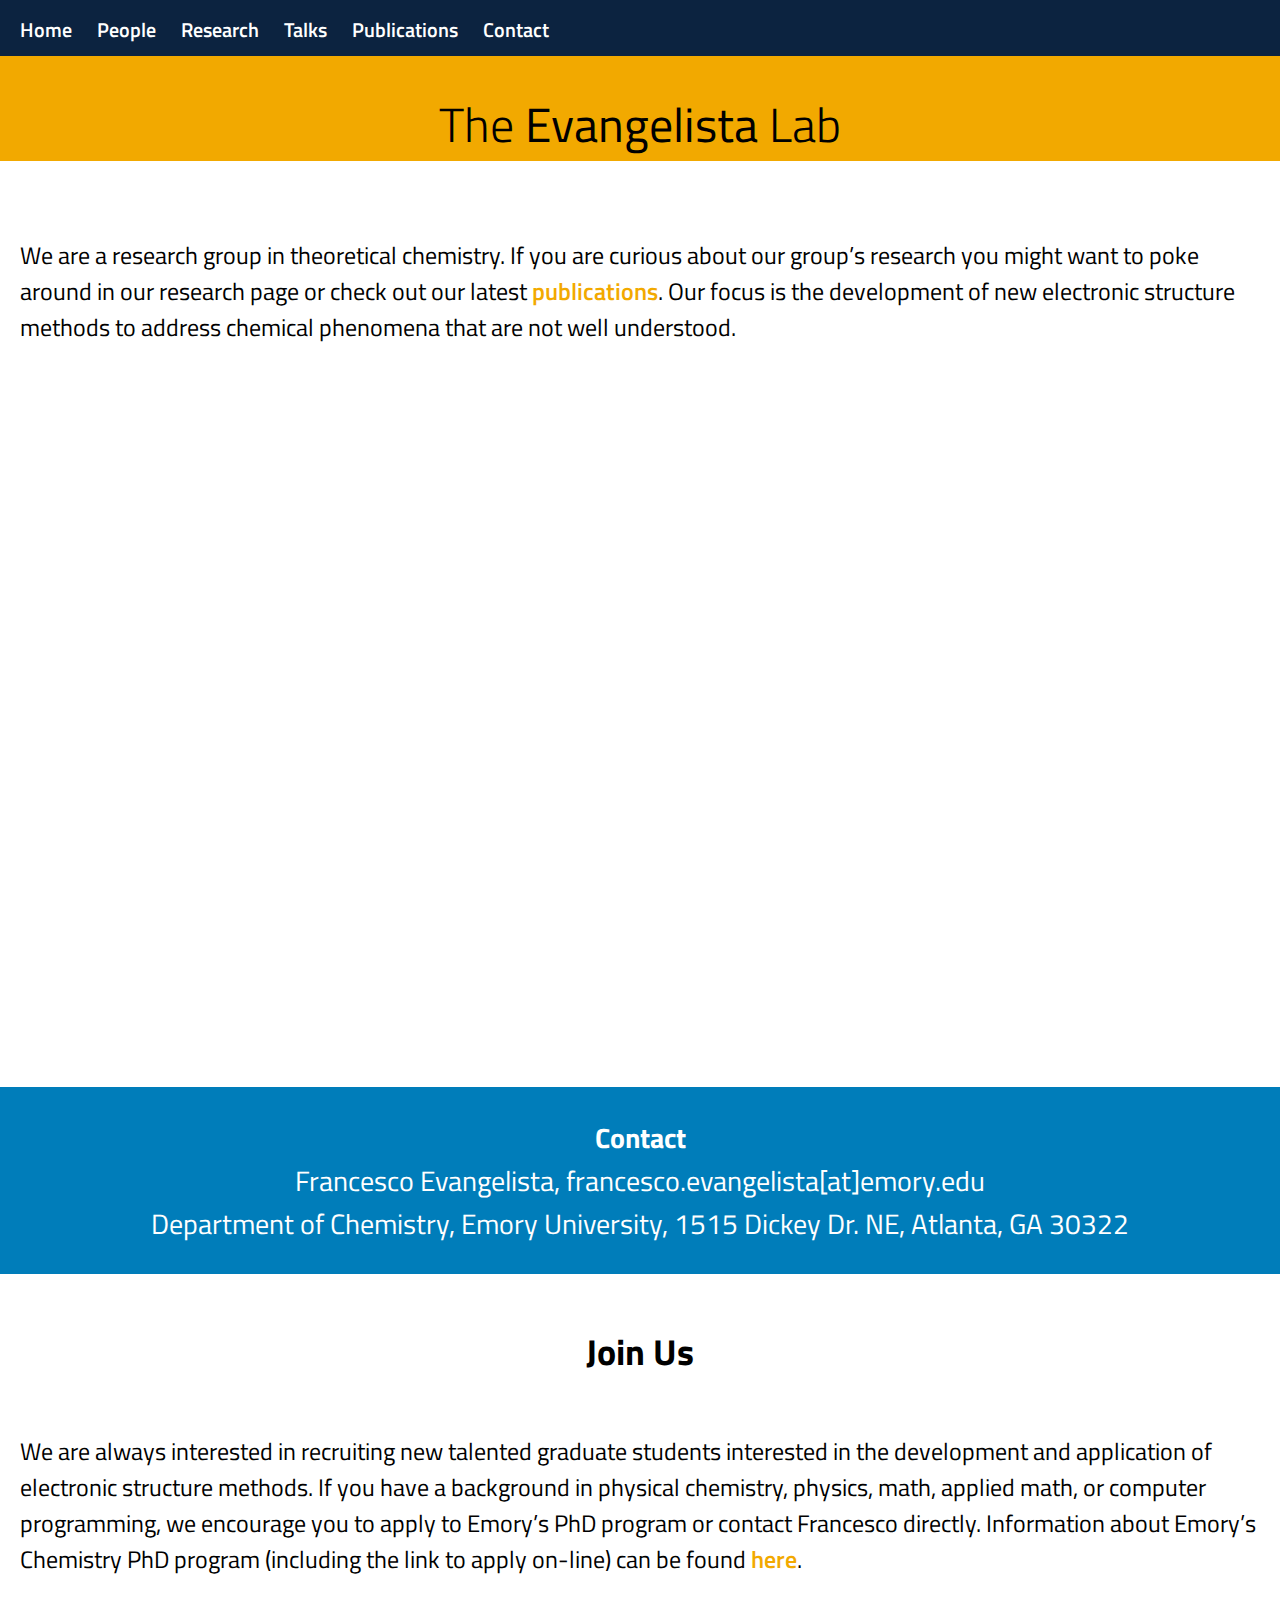
<file: index.html>
<!DOCTYPE html>
<html lang="en">

<head></head>

<body>
    <header id="main-header"></header>
    <main>
        <div class="body">
            <p>We are a research group in theoretical chemistry. If you are curious about our group’s research you might
                want to poke around in our research page or check out our latest <a
                    href="https://scholar.google.com/citations?hl=en&user=-Fh9YDIAAAAJ">publications</a>. Our focus is
                the
                development
                of new electronic structure methods to address chemical phenomena that are not well understood.</p>
            <center>
                <div style="position: relative; padding-bottom: 56.25%; /* 16:9 aspect ratio */">
                    <iframe style="position: absolute; top: 0; left: 0; width: 100%; height: 100%;"
                        src="https://www.youtube.com/embed/zbhtHObqTgU?si=ysvk-NCXPcpkhrzz" title="YouTube video player"
                        frameborder="0"
                        allow="accelerometer; autoplay; clipboard-write; encrypted-media; gyroscope; picture-in-picture; web-share"
                        referrerpolicy="strict-origin-when-cross-origin" allowfullscreen></iframe>
                </div>
            </center>
        </div>
        <div class="highlight">
            <p><strong>Contact</strong><br>
                Francesco Evangelista, francesco.evangelista[at]emory.edu<br>
                Department of Chemistry, Emory University, 1515 Dickey Dr. NE,
                Atlanta, GA 30322</p>
        </div>
        <div class="body">
            <center>
                <h2>Join Us</h2>
            </center>
            <p>We are always interested in recruiting new talented graduate students interested in the development and
                application of electronic structure methods. If you have a background in physical chemistry, physics,
                math,
                applied math, or computer programming, we encourage you to apply to Emory’s PhD program or contact
                Francesco
                directly. Information about Emory’s Chemistry PhD program (including the link to apply on-line) can be
                found
                <a href="https://chemistry.emory.edu/home/graduate/index.html">here</a>.
            </p>
        </div>
    </main>
</body>
<script src="script.js"></script>

</html>
</file>
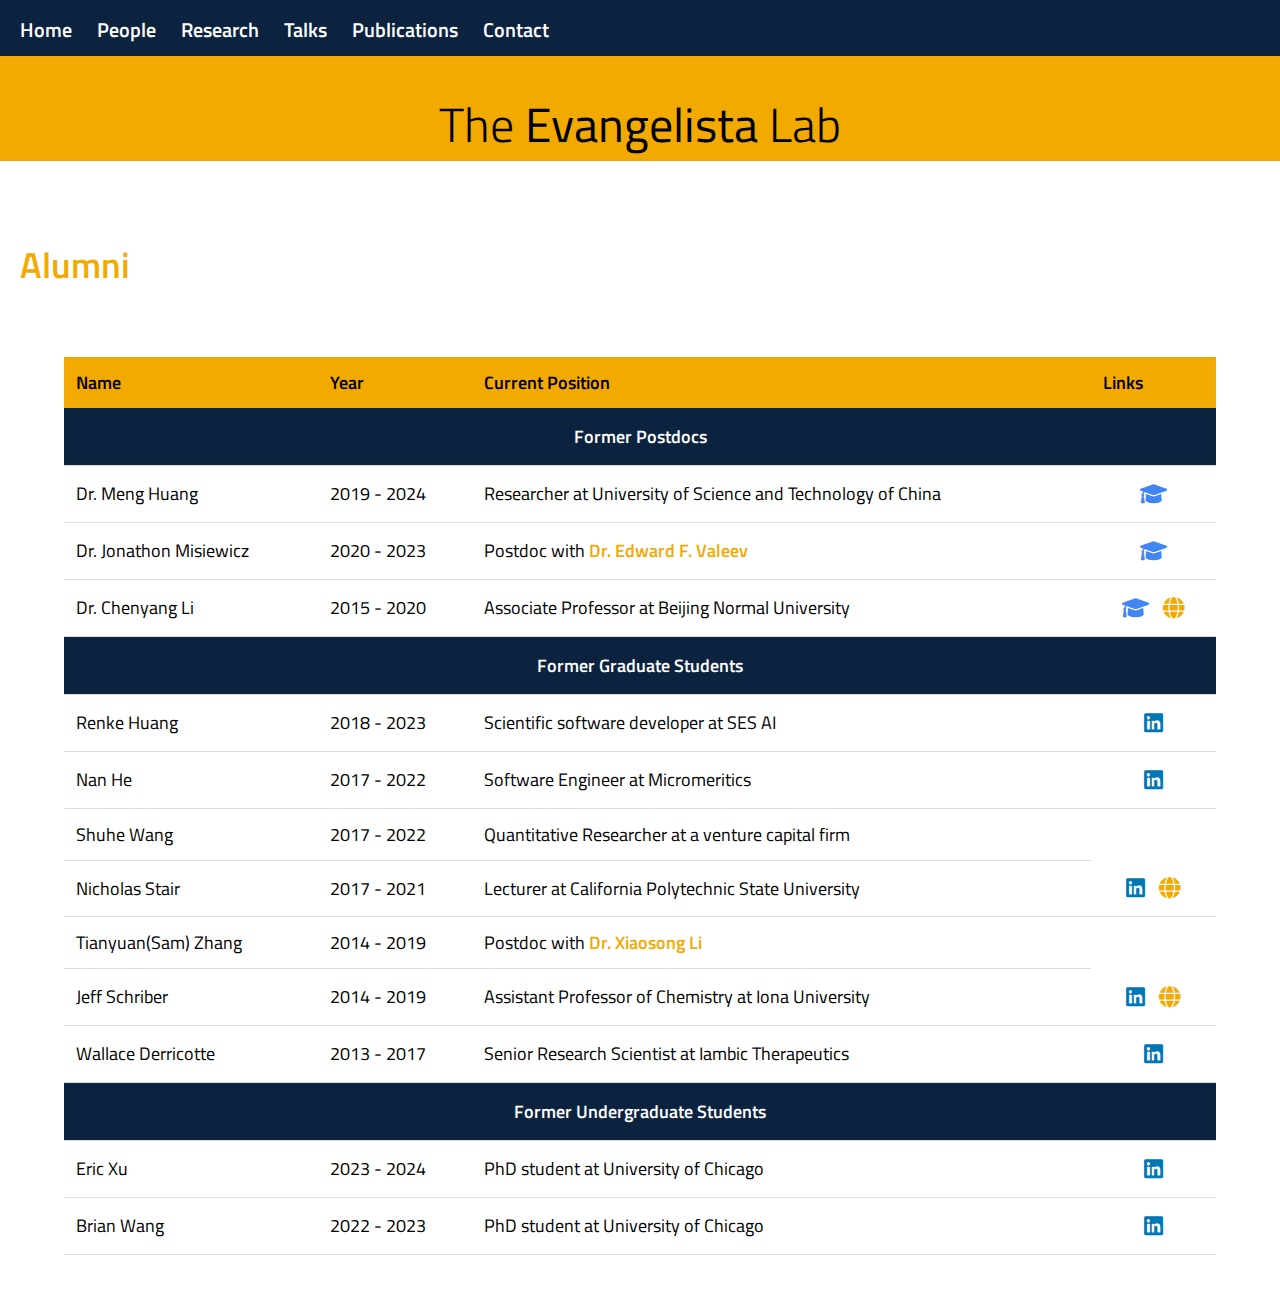
<file: alumni.html>
<!DOCTYPE html>
<html lang="en">

<head>
    <link rel="stylesheet" href="https://cdnjs.cloudflare.com/ajax/libs/font-awesome/6.0.0/css/all.min.css">
</head>

<body>
    <header id="main-header"></header>
    <main>
        <div class="body">
            <h1>Alumni</h1>
        </div>
        <div class="alumni-table">
            <table>
                <thead>
                    <tr>
                        <th>Name</th>
                        <th>Year</th>
                        <th>Current Position</th>
                        <th>Links</th>
                    </tr>
                </thead>
                <tbody>
                    <tr>
                        <td colspan="4" class="section-header">Former Postdocs</td>
                    </tr>

                    <tr>
                        <td>Dr. Meng Huang</td>
                        <td>2019 - 2024</td>
                        <td>Researcher at University of Science and Technology of China</td>
                        <td class="links-cell">
                            <a href="https://scholar.google.com/citations?user=IhNS0n4AAAAJ&hl=en&oi=ao" title="Google Scholar"><i class="fas fa-graduation-cap"></i></a>
                        </td>
                    </tr>

                    <tr>
                        <td>Dr. Jonathon Misiewicz</td>
                        <td>2020 - 2023</td>
                        <td>Postdoc with <a href="https://valeevgroup.github.io/people/">Dr. Edward F. Valeev</a></td>
                        <td class="links-cell">
                            <a href="https://scholar.google.com/citations?user=a9P_UzEAAAAJ&hl=en&oi=ao" title="Google Scholar"><i class="fas fa-graduation-cap"></i></a>
                        </td>
                    </tr>

                    <tr>
                        <td>Dr. Chenyang Li</td>
                        <td>2015 - 2020</td>
                        <td>Associate Professor at Beijing Normal University</td>
                        <td class="links-cell">
                            <a href="https://scholar.google.com/citations?user=lHAtER0AAAAJ&hl=en" title="Google Scholar"><i class="fas fa-graduation-cap"></i></a>
                            <a href="https://lcygroup.org/" title="Personal Website"><i class="fas fa-globe"></i></a>
                        </td>
                    </tr>
                    

                    <tr>
                        <td colspan="4" class="section-header">Former Graduate Students</td>
                    </tr>

                    <tr>
                        <td>Renke Huang</td>
                        <td>2018 - 2023</td>
                        <td>Scientific software developer at SES AI</td>
                        <td class="links-cell">
                            <a href="https://www.linkedin.com/in/renke-huang-a88b9715b/" title="LinkedIn"><i class="fab fa-linkedin"></i></a>
                        </td>
                    </tr>

                    <tr>
                        <td>Nan He</td>
                        <td>2017 - 2022</td>
                        <td>Software Engineer at Micromeritics</td>
                        <td class="links-cell">
                            <a href="https://www.linkedin.com/in/nan-he-27008528/" title="LinkedIn"><i class="fab fa-linkedin"></i></a>
                        </td>
                    </tr>

                    <tr>
                        <td>Shuhe Wang</td>  
                        <td>2017 - 2022</td>
                        <td>Quantitative Researcher at a venture capital firm</td>
                    </tr>

                    <tr>
                        <td>Nicholas Stair</td>
                        <td>2017 - 2021</td>
                        <td>Lecturer at California Polytechnic State University</td>
                        <td class="links-cell">
                            <a href="https://www.linkedin.com/in/nicholas-stair-phd-5539a4b3/" title="LinkedIn"><i class="fab fa-linkedin"></i></a>
                            <a href="https://physics.calpoly.edu/Nick%20Stair" title="Personal Website"><i class="fas fa-globe"></i></a>
                        </td>
                    </tr>

                    <tr>
                        <td>Tianyuan(Sam) Zhang</td>  
                        <td>2014 - 2019</td>
                        <td>Postdoc with <a href="https://uwligroup.org/">Dr. Xiaosong Li</a></td>
                    </tr>

                    <tr>
                        <td>Jeff Schriber </td>   
                        <td>2014 - 2019</td>
                        <td>Assistant Professor of Chemistry at Iona University</td>
                        <td class="links-cell">
                            <a href="https://www.linkedin.com/in/jeff-schriber-a175b28b/" title="LinkedIn"><i class="fab fa-linkedin"></i></a>
                            <a href="https://www.iona.edu/faculty/schriber-jeffrey" title="Personal Website"><i class="fas fa-globe"></i></a>
                        </td>
                    </tr>

                    <tr>
                        <td>Wallace Derricotte </td>   
                        <td>2013 - 2017</td>
                        <td>Senior Research Scientist at Iambic Therapeutics</td>
                        <td class="links-cell">
                            <a href="https://www.linkedin.com/in/wallacederricotte/" title="LinkedIn"><i class="fab fa-linkedin"></i></a>
                        </td>
                    </tr>

                    <tr>
                        <td colspan="4" class="section-header">Former Undergraduate Students</td>
                    </tr>
                    <tr>
                        <td>Eric Xu</td>
                        <td>2023 - 2024</td>
                        <td>PhD student at University of Chicago</td>
                        <td class="links-cell">
                            <a href="https://www.linkedin.com/in/eric-y-xu-bb809b178/" title="LinkedIn"><i class="fab fa-linkedin"></i></a>
                        </td>
                    </tr>
                    <tr>
                        <td>Brian Wang</td>
                        <td>2022 - 2023</td>
                        <td>PhD student at University of Chicago</td>
                        <td class="links-cell">
                            <a href="https://www.linkedin.com/in/ruohewang/" title="LinkedIn"><i class="fab fa-linkedin"></i></a>
                        </td>
                    </tr>
                </tbody>
            </table>
        </div>
    </main>
    <script src="script.js"></script>
</body>

</html>
</file>
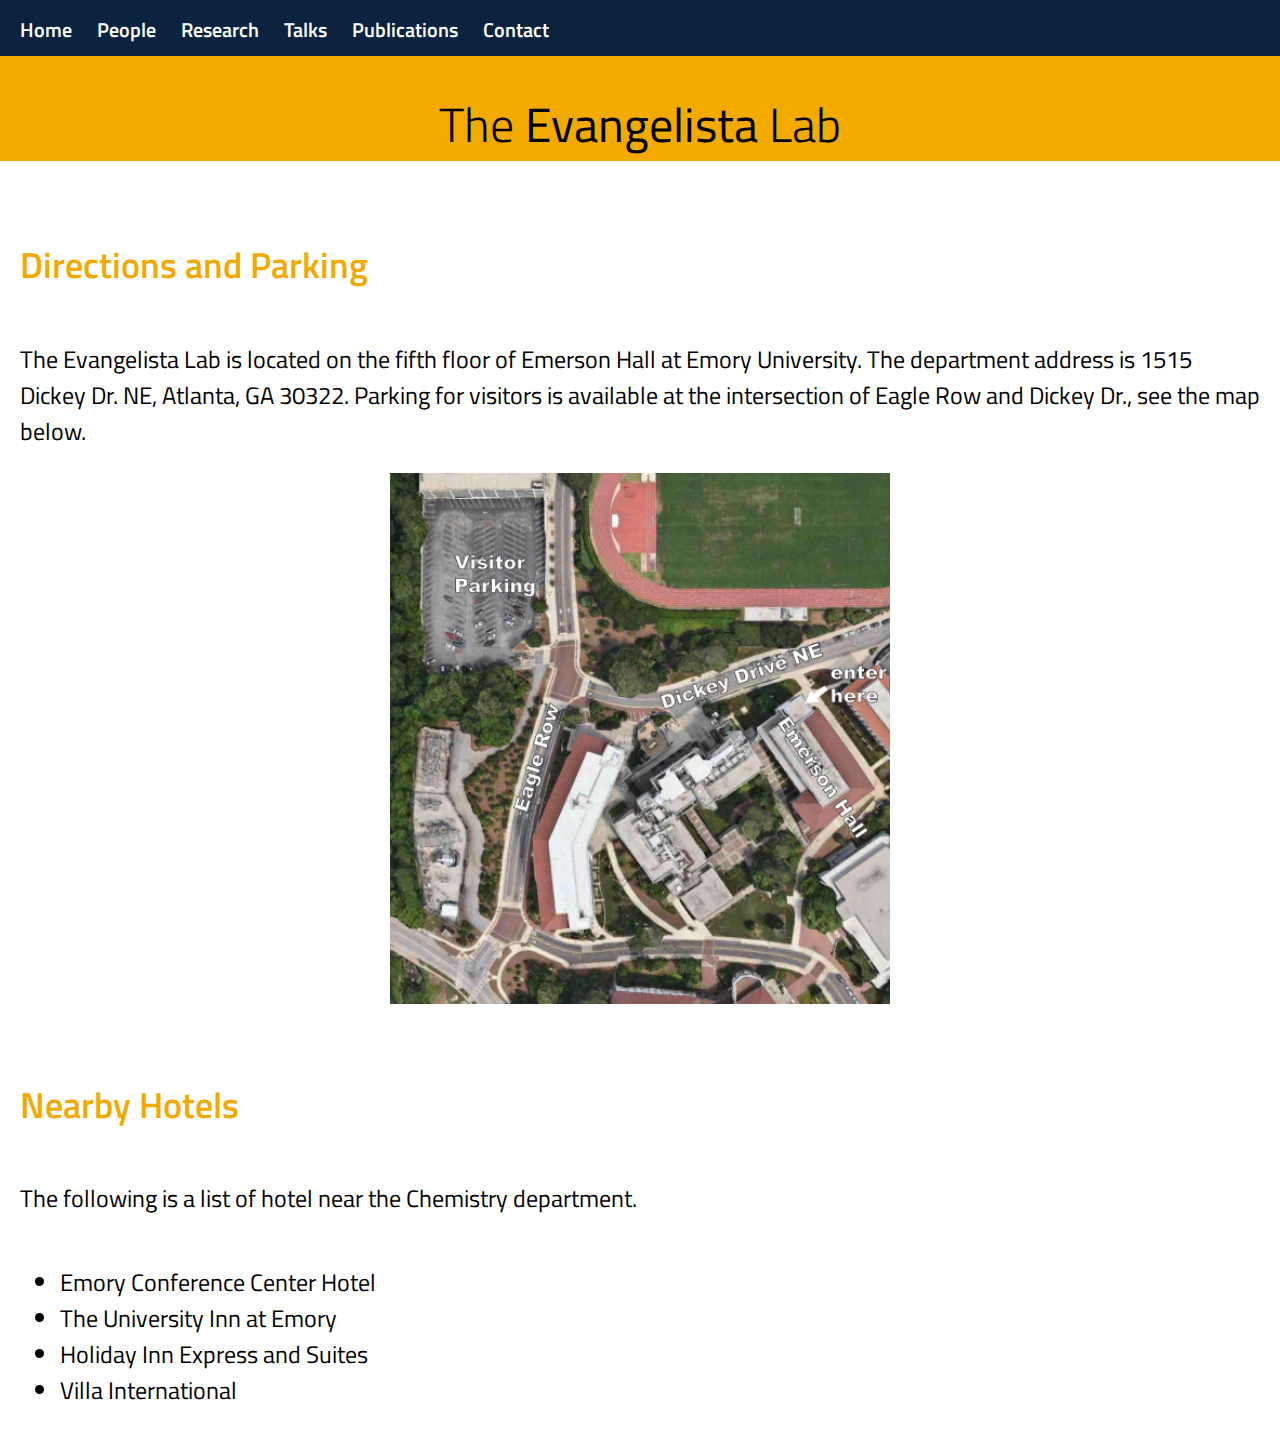
<file: contact.html>
<!DOCTYPE html>
<html lang="en">

<head></head>

<body>
    <header id="main-header"></header>
    <main>
        <div class="body">
            <h1>Directions and Parking</h1>
            <p>The Evangelista Lab is located on the fifth floor of Emerson Hall at Emory University. The department
                address is 1515 Dickey Dr. NE, Atlanta, GA 30322. Parking for visitors is available at the intersection
                of Eagle Row and Dickey Dr., see the map below.</p>
            <center><img src="img/contact/Directions.jpg" width="500px"></center>
        </div>
        <div class="body">
            <h1>Nearby Hotels</h1>
            <p>The following is a list of hotel near the Chemistry department.</p>
            <ul>
                <li>Emory Conference Center Hotel</li>
                <li>The University Inn at Emory</li>
                <li>Holiday Inn Express and Suites</li>
                <li>Villa International</li>
            </ul>
        </div>
    </main>
</body>
<script src="script.js"></script>

</html>
</file>
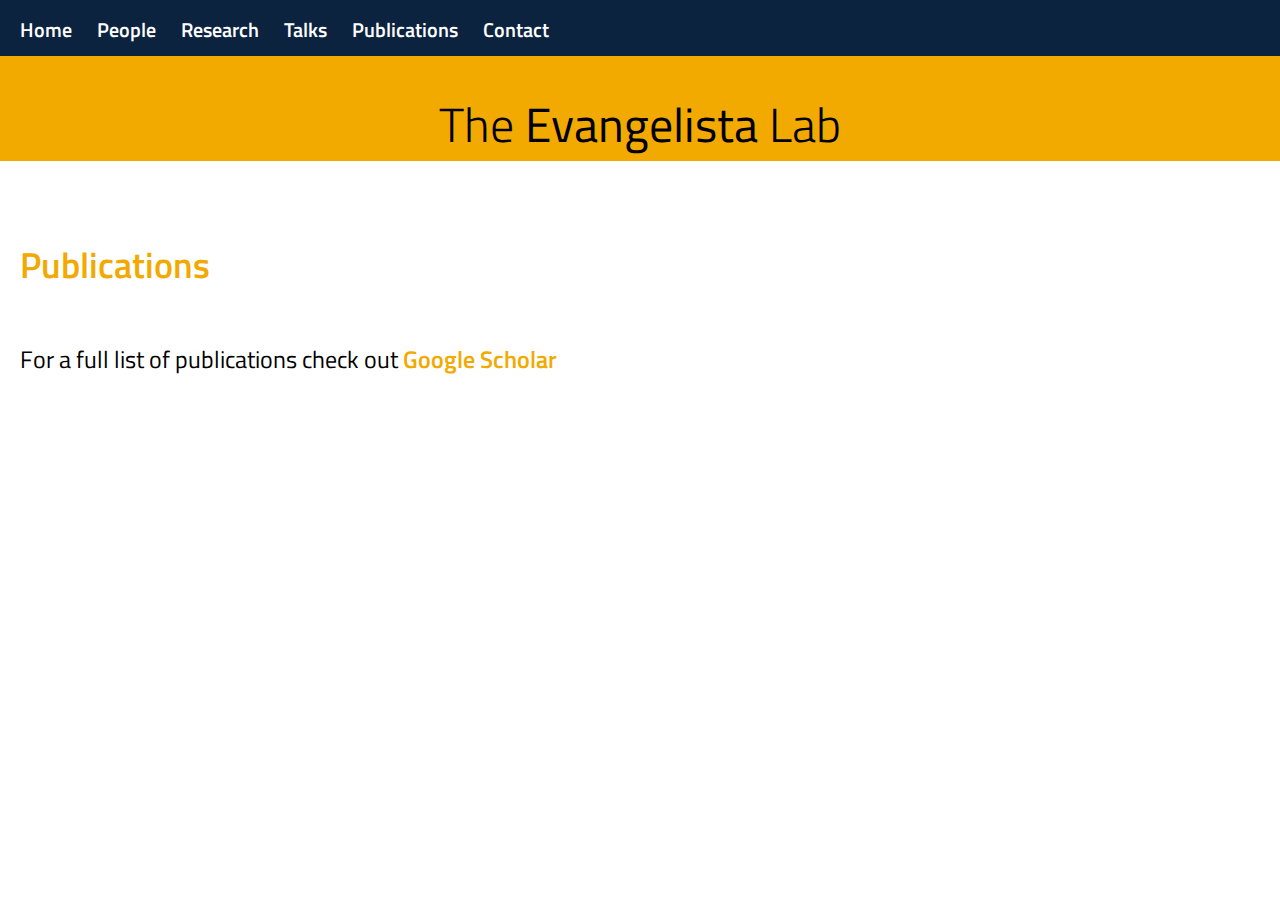
<file: publications.html>
<!DOCTYPE html>
<html lang="en">

<head></head>

<body>
    <header id="main-header"></header>
    <main>
        <div class="body">
            <h1>Publications</h1>
            <p>For a full list of publications check out <a rel="noreferrer noopener"
                    href="http://scholar.google.com/citations?hl=en&amp;user=-Fh9YDIAAAAJ&amp;view_op=list_works&amp;sortby=pubdate"
                    target="_blank">Google Scholar</a></p>
        </div>
    </main>
</body>
<script src="script.js"></script>

</html>
</file>
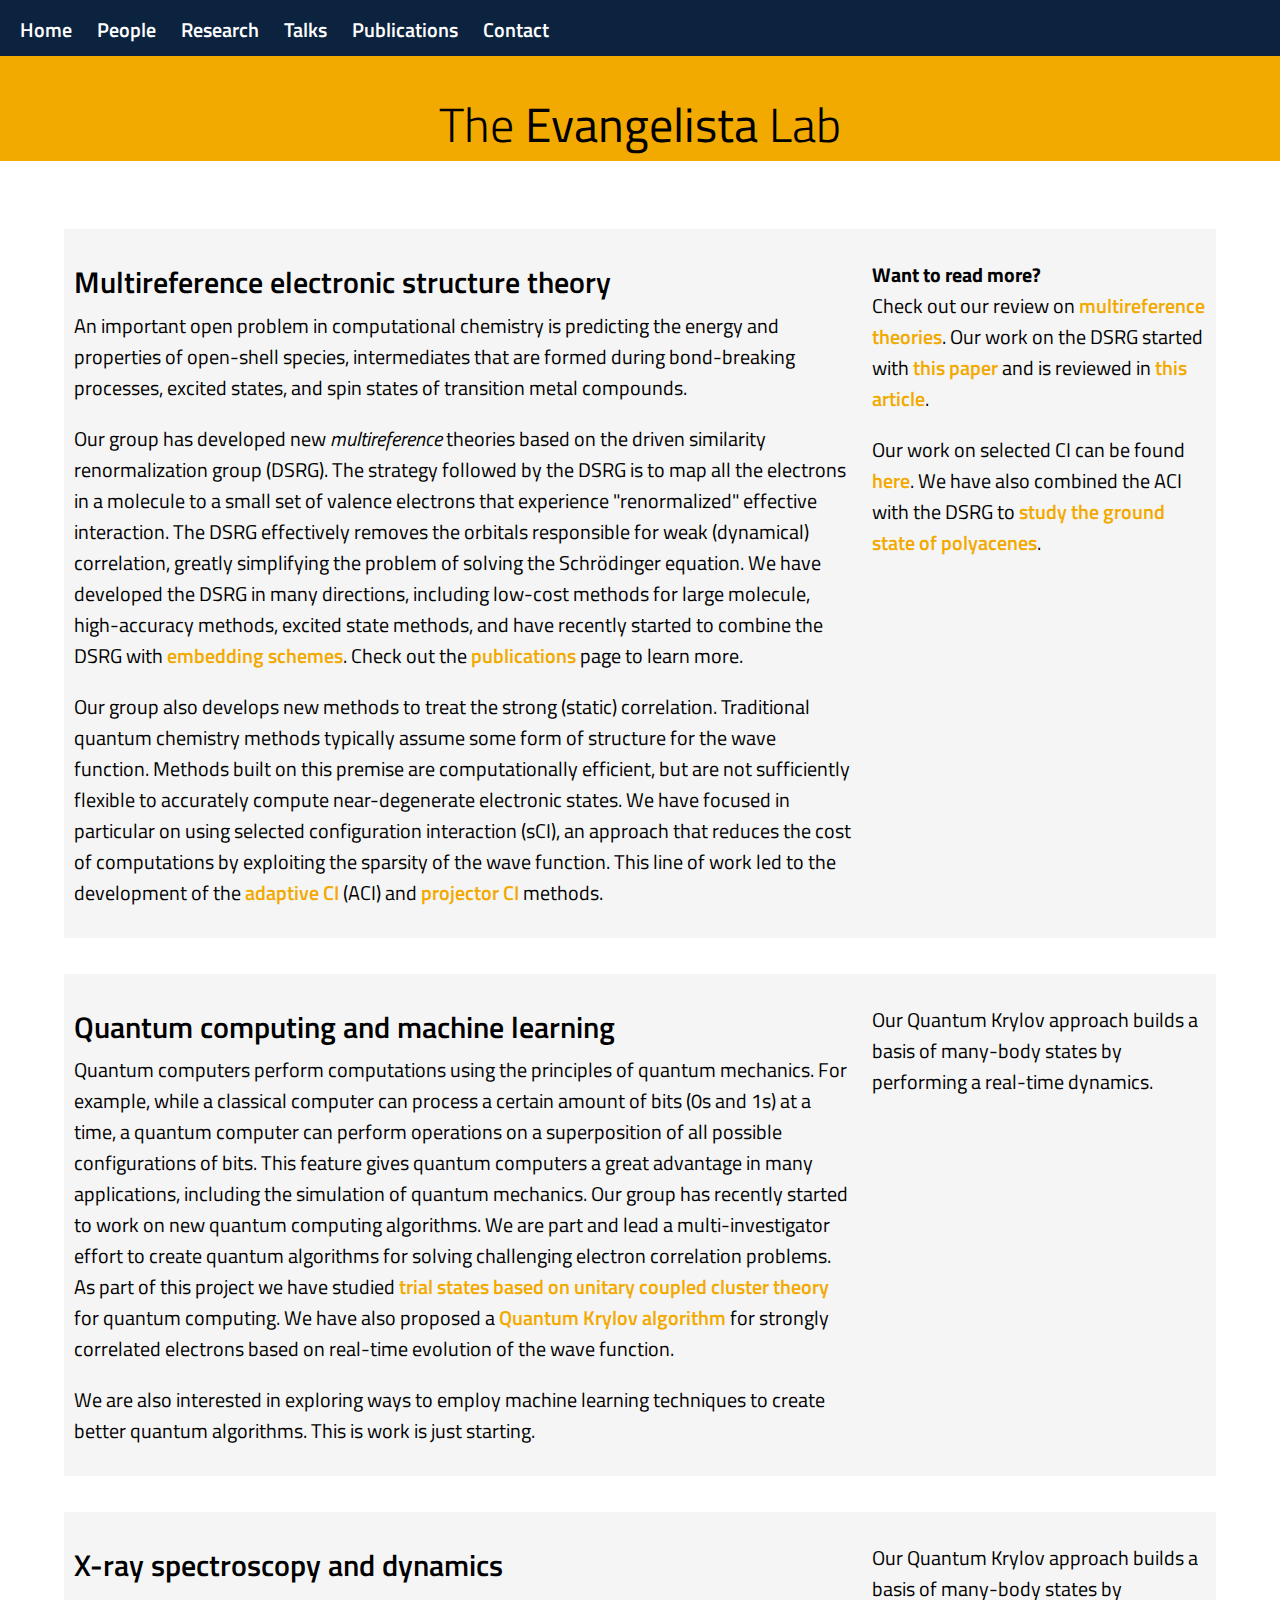
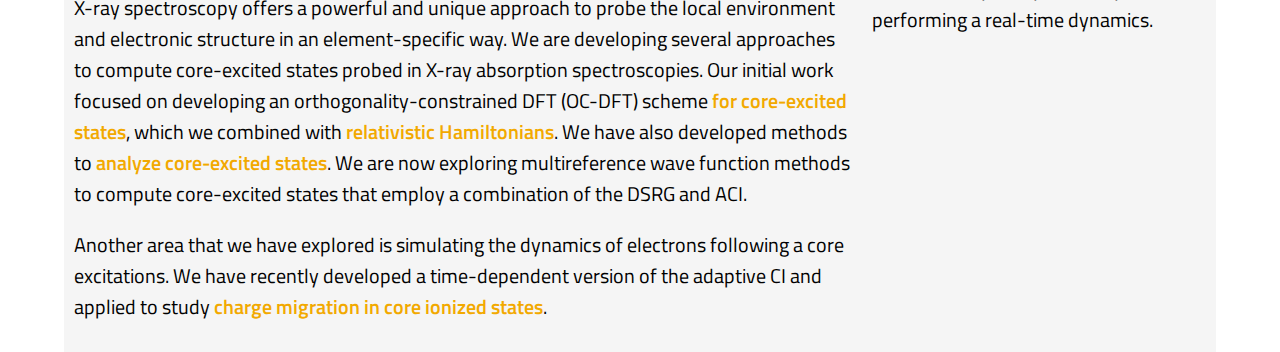
<file: research.html>
<!DOCTYPE html>
<html lang="en">

<head></head>

<body>
    <header id="main-header"></header>
    <main>
        <br>
        <div class="research">
            <div class="research_body">
                <h1>Multireference electronic structure theory</h1>
                <p>An important open problem in computational chemistry is predicting the energy and properties of
                    open-shell species, intermediates that are formed during bond-breaking processes, excited states,
                    and spin states of transition metal compounds.</p>
                <p>Our group has developed new <em>multireference</em> theories based on the driven similarity
                    renormalization group (DSRG). The strategy followed by the DSRG is to map all the electrons in a
                    molecule to a small set of valence electrons that experience "renormalized" effective interaction.
                    The DSRG effectively removes the orbitals responsible for weak (dynamical) correlation, greatly
                    simplifying the problem of solving the Schrödinger equation. We have developed the DSRG in many
                    directions, including low-cost methods for large molecule, high-accuracy methods, excited state
                    methods, and have recently started to combine the DSRG with <a rel="noreferrer noopener"
                        href="https://doi.org/10.1063/1.5142481" target="_blank">embedding schemes</a>. Check out the <a
                        href="publications.html">publications</a> page to learn more.</p>
                <p>Our group also develops new methods to treat the strong (static) correlation. Traditional quantum
                    chemistry methods typically assume some form of structure for the wave function. Methods built on
                    this premise are computationally efficient, but are not sufficiently flexible to accurately compute
                    near-degenerate electronic states. We have focused in particular on using selected configuration
                    interaction (sCI), an approach that reduces the cost of computations by exploiting the sparsity of
                    the wave function. This line of work led to the development of the <a rel="noreferrer noopener"
                        href="https://doi.org/10.1063/1.4948308" target="_blank">adaptive CI</a> (ACI) and <a
                        rel="noreferrer noopener" href="http://pubs.acs.org/doi/abs/10.1021/acs.jctc.6b00639"
                        target="_blank">projector CI</a> methods.</p>
            </div>
            <div class="research_sidebar">
                <p><strong>Want to read more?</strong><br>Check out our review on <a rel="noreferrer noopener"
                        href="https://doi.org/10.1063/1.5039496" target="_blank">multireference theories</a>. Our work
                    on the DSRG started with <a href="https://doi.org/10.1063/1.4890660" target="_blank">this paper</a>
                    and is reviewed in <a href="https://doi.org/10.1146/annurev-physchem-042018-052416"
                        target="_blank">this article</a>.
                </p>
                <p>Our work on selected CI can be found <a rel="noreferrer noopener"
                        href="https://doi.org/10.1063/1.4948308" target="_blank">here</a>. We have also combined the ACI
                    with the DSRG to <a href="https://pubs.acs.org/doi/10.1021/acs.jctc.8b00877" target="_blank"
                        rel="noreferrer noopener">study the ground state of polyacenes</a>.</p>
            </div>
        </div>
        <br>
        <div class="research">
            <div class="research_body">
                <h1>Quantum computing and machine learning</h1>
                <p>Quantum computers perform computations using the principles of quantum mechanics. For example, while
                    a classical computer can process a certain amount of bits (0s and 1s) at a time, a quantum computer
                    can perform operations on a superposition of all possible configurations of bits. This feature gives
                    quantum computers a great advantage in many applications, including the simulation of quantum
                    mechanics. Our group has recently started to work on new quantum computing algorithms. We are part
                    and lead a multi-investigator effort to create quantum algorithms for solving challenging electron
                    correlation problems. As part of this project we have studied <a rel="noreferrer noopener"
                        href="https://doi.org/10.1063/1.5133059" target="_blank">trial states based on unitary coupled
                        cluster theory</a> for quantum computing. We have also proposed a <a rel="noreferrer noopener"
                        href="https://doi.org/10.1021/acs.jctc.9b01125" target="_blank">Quantum Krylov algorithm</a> for
                    strongly correlated electrons based on real-time evolution of the wave function.
                </p>
                <p>We are also interested in exploring ways to employ machine learning techniques to create better
                    quantum algorithms. This is work is just starting.</p>
            </div>
            <div class="research_sidebar">
                <p>Our Quantum Krylov approach builds a basis of many-body states by performing a real-time dynamics.

                </p>
            </div>
        </div>
        <br>
        <div class="research">
            <div class="research_body">
                <h1>X-ray spectroscopy and dynamics</h1>
                <p>X-ray spectroscopy offers a powerful and unique approach to probe the local environment and
                    electronic structure in an element-specific way. We are developing several approaches to compute
                    core-excited states probed in X-ray absorption spectroscopies. Our initial work focused on
                    developing an orthogonality-constrained DFT (OC-DFT) scheme <a rel="noreferrer noopener"
                        href="http://dx.doi.org/10.1039/C4CP05509H" target="_blank">for core-excited states</a>, which
                    we combined with <a rel="noreferrer noopener" href="http://dx.doi.org/10.1021/acs.jctc.5b00817"
                        target="_blank">relativistic Hamiltonians</a>. We have also developed methods to <a
                        rel="noreferrer noopener" href="http://pubs.acs.org/doi/10.1021/acs.jctc.7b00493"
                        target="_blank">analyze core-excited states</a>. We are now exploring multireference wave
                    function methods to compute core-excited states that employ a combination of the DSRG and ACI.</p>
                <p>Another area that we have explored is simulating the dynamics of electrons following a core
                    excitations. We have recently developed a time-dependent version of the adaptive CI and applied to
                    study <a href="https://doi.org/10.1063/1.5126945" target="_blank" rel="noreferrer noopener">charge
                        migration in core ionized states</a>.</p>
                </p>
            </div>
            <div class="research_sidebar">
                <p>Our Quantum Krylov approach builds a basis of many-body states by performing a real-time dynamics.

                </p>
            </div>
        </div>
    </main>
</body>
<script src="script.js"></script>

</html>
</file>
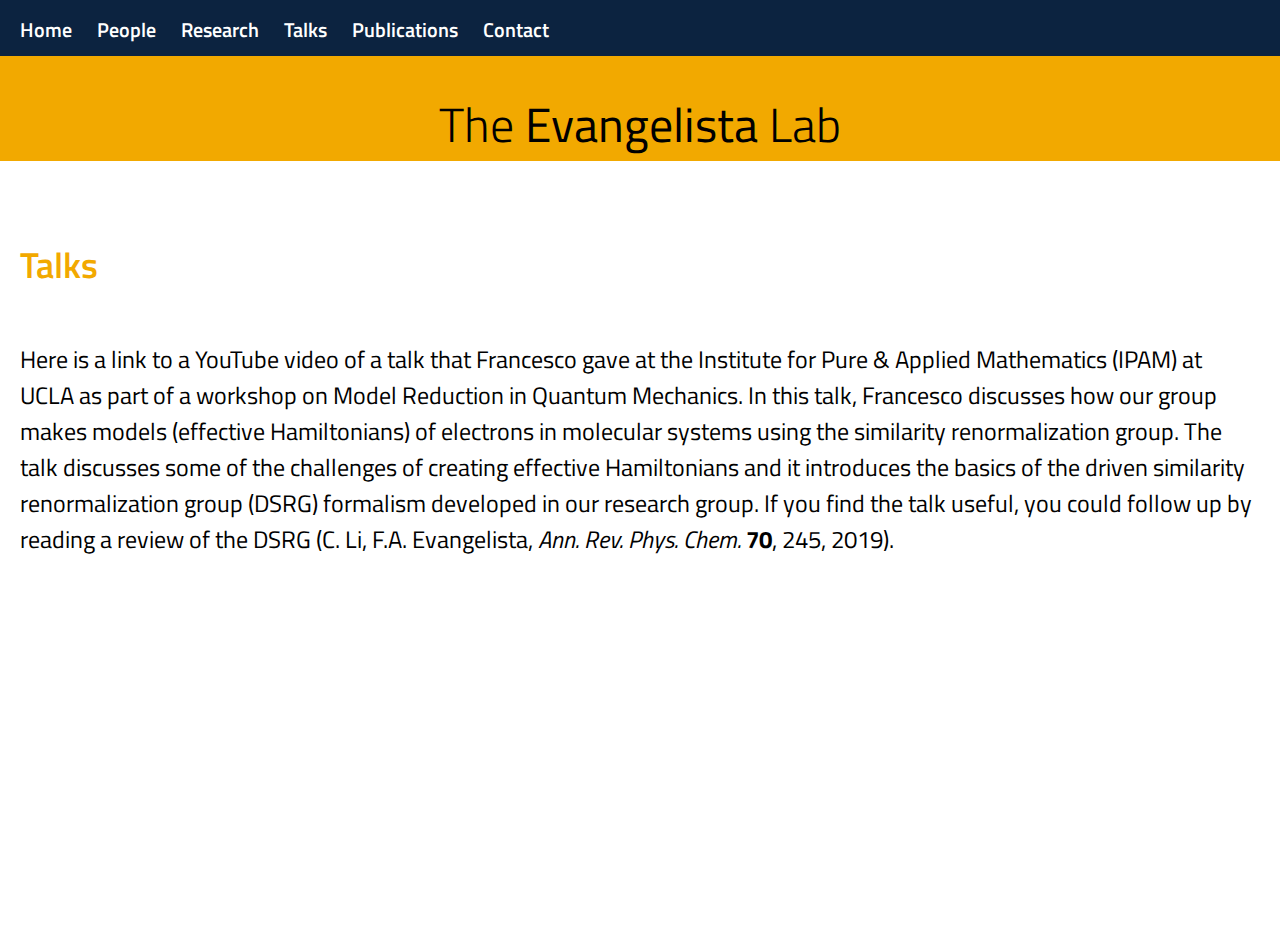
<file: talks.html>
<!DOCTYPE html>
<html lang="en">

<head></head>

<body>
    <header id="main-header"></header>
    <main>
        <div class="body">
            <h1>Talks</h1>
            <p>Here is a link to a YouTube video of a talk that Francesco gave at the Institute for Pure & Applied
                Mathematics (IPAM) at UCLA as part of a workshop on Model Reduction in Quantum Mechanics. In this talk,
                Francesco discusses how our group makes models (effective Hamiltonians) of electrons in molecular
                systems using the similarity renormalization group. The talk discusses some of the challenges of
                creating effective Hamiltonians and it introduces the basics of the driven similarity renormalization
                group (DSRG) formalism developed in our research group. If you find the talk useful, you could follow up
                by reading a review of the DSRG (C. Li, F.A. Evangelista, <i>Ann. Rev.
                    Phys. Chem.</i> <strong>70</strong>, 245, 2019).</p>
            <center>
                <iframe width="560" height="315" src="https://www.youtube.com/embed/9V8sOfqWsuE?si=H-ygtkWawpFSSwi0"
                    title="YouTube video player" frameborder="0"
                    allow="accelerometer; autoplay; clipboard-write; encrypted-media; gyroscope; picture-in-picture; web-share"
                    referrerpolicy="strict-origin-when-cross-origin" allowfullscreen></iframe>
            </center>
        </div>
    </main>
</body>
<script src="script.js"></script>

</html>
</file>
